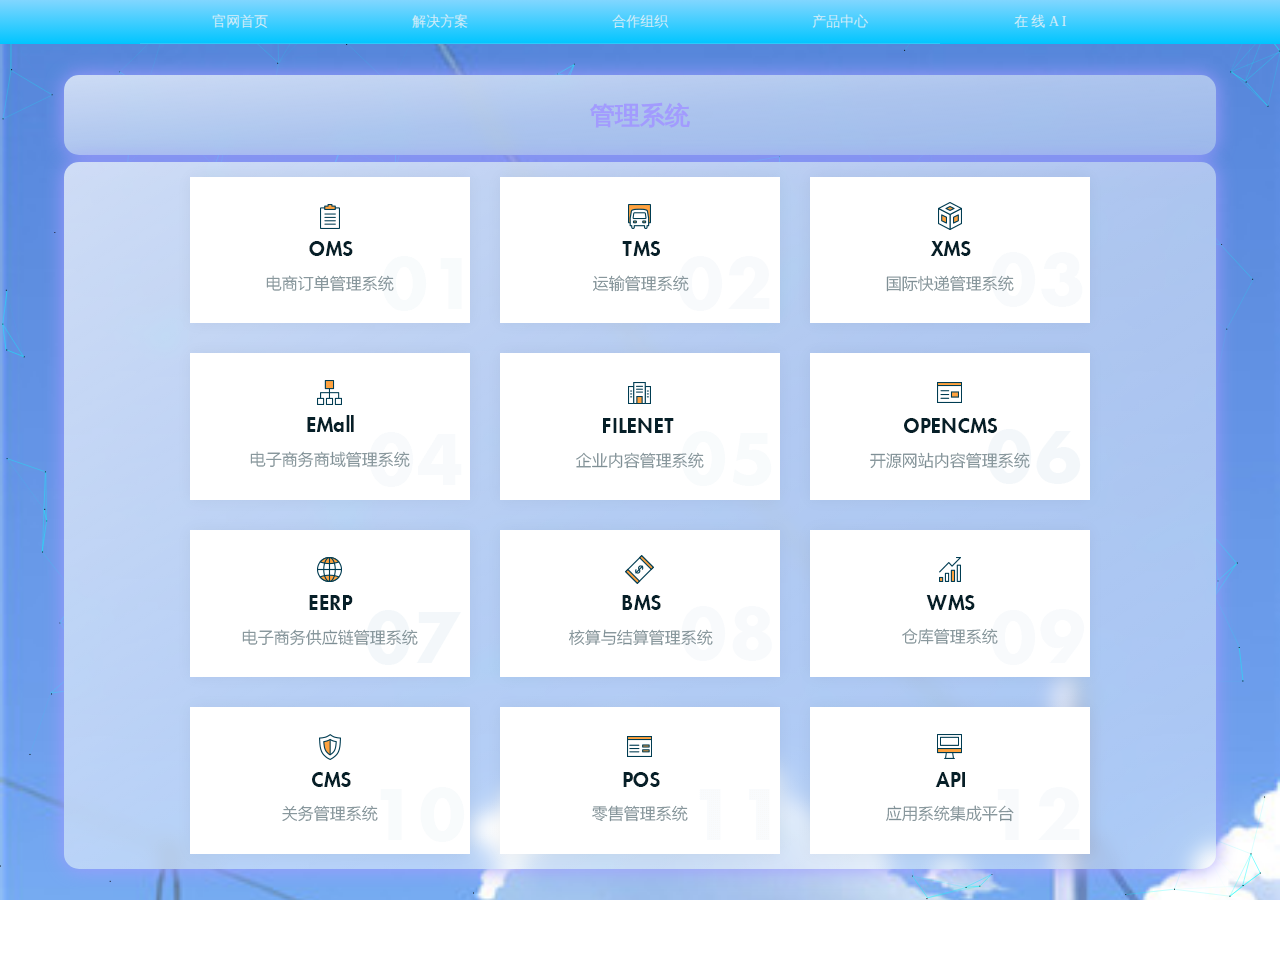
<file: origincode/官网/产品中心/移动端产品中心.html>
<!DOCTYPE html>
<html lang="en">

<head>
    <meta charset="UTF-8">
    <meta name="viewport" content="width=device-width, initial-scale=1.0">
    <title>欧穆联邦软件科技-产品中心</title>
    <link rel="preload" href="移动端背景图.jpg" as="image">
    <link rel="stylesheet" href="移动端产品中心.css">
    <!--给网站添加鼠标点击爆炸五颜六色特效-->
    <link rel="stylesheet" type="text/css" href="http://zhouql.vip/cdn/css/szgotop.css" />
    <script src="http://zhouql.vip/cdn/blast.js"></script>
</head>

<body>

    <!-- 头部导航栏 -->
    <div class="nav">
        <div class="nav-main">
            <a href="../官网首页/移动端首页.html" class="menu-item">官网首页</a>
            <a href="../解决方案/移动端解决方案.html" class="menu-item">解决方案</a>
            <a href="../合作案例/合作组织.html" class="menu-item">合作组织</a>
            <a href="移动端产品中心.html" class="menu-item">产品中心</a>
            <a href="https://openai.1479284.xyz/#/chat/1002" class="menu-item">在 线 A I</a>
        </div>

        <div class="nav-mobile">
            <input type="checkbox" name="" id="menu-check" value="" style="display: none;" />
            <label href="" class="mobile-list" for="menu-check">
                <div class="line"></div>
                <div class="line"></div>
            </label>

            <div class="menu">
                <div class="searchInput">
                    <input type="text" name="search" id="search" value="" class="input"
                        placeholder="搜索https://tzgml.github.io/">
                </div>
                <div class="menulist">
                    <a href="../官网首页/移动端首页.html" class="menu-item">官网首页</a>
                    <a href="../解决方案/移动端解决方案.html" class="menu-item">解决方案</a>
                    <a href="../合作案例/合作组织.html" class="menu-item">合作组织</a>
                    <a href="#" class="menu-item">产品中心</a>
                    <a href="https://openai.1479284.xyz/#/chat/1002" class="menu-item">在 线 A I</a>
                </div>
            </div>
        </div>
    </div>
    <!-- 头部导航栏结束 -->





    <!-- 第一个内容分区，管理系统开始 -->
    <div class="content1">
        <div class="header">管理系统</div>
        <ul class="clearfix ul">
            <li class="PD_list">
                <a href="">
                    <img class="PD_img" src="1.png" alt="">
                    <img class="PD_img_h" src="2.png" alt="">
                </a>
            </li>
            <li class="PD_list">
                <a href="">
                    <img class="PD_img" src="3.png" alt="">
                    <img class="PD_img_h" src="4.png" alt="">
                </a>
            </li>
            <li class="PD_list">
                <a href="">
                    <img class=" PD_img" src="5.png" alt="">
                    <img class="PD_img_h" src="6.png" alt="">
                </a>
            </li>
            <li class="PD_list mr0">
                <a href="">
                    <img class=" PD_img" src="7.png" alt="">
                    <img class="PD_img_h" src="8.png" alt="">
                </a>
            </li>
            <li class="PD_list">
                <a href="">
                    <img class=" PD_img" src="9.png" alt="">
                    <img class="PD_img_h" src="10.png" alt="">
                </a>
            </li>
            <li class="PD_list">
                <a href="">
                    <img class=" PD_img" src="11.png" alt="">
                    <img class="PD_img_h" src="12.png" alt="">
                </a>
            </li>
            <li class="PD_list">
                <a href="">
                    <img class=" PD_img" src="13.png" alt="">
                    <img class="PD_img_h" src="14.png" alt="">
                </a>
            </li>
            <li class="PD_list mr0">
                <a href="">
                    <img class=" PD_img" src="15.png" alt="">
                    <img class="PD_img_h" src="16.png" alt="">
                </a>
            </li>
            <li class="PD_list">
                <a href="">
                    <img class=" PD_img" src="17.png" alt="">
                    <img class="PD_img_h" src="18.png" alt="">
                </a>
            </li>
            <li class="PD_list">
                <a href="">
                    <img class="PD_img" src="19.png" alt="">
                    <img class="PD_img_h" src="20.png" alt="">
                </a>
            </li>
            <li class="PD_list">
                <a href="">
                    <img class="PD_img" src="21.png" alt="">
                    <img class="PD_img_h" src="22.png" alt="">
                </a>
            </li>
            <li class="PD_list mr0">
                <a href="">
                    <img class="PD_img" src="23.png" alt="">
                    <img class="PD_img_h" src="24.png" alt="">
                </a>
            </li>
        </ul>
    </div>
    <!-- 第一个内容分区，管理系统开始 -->
    <br><br><br><br><br>

    <script src="../官网首页/官网首页.js"></script>
</body>

</html>
</file>
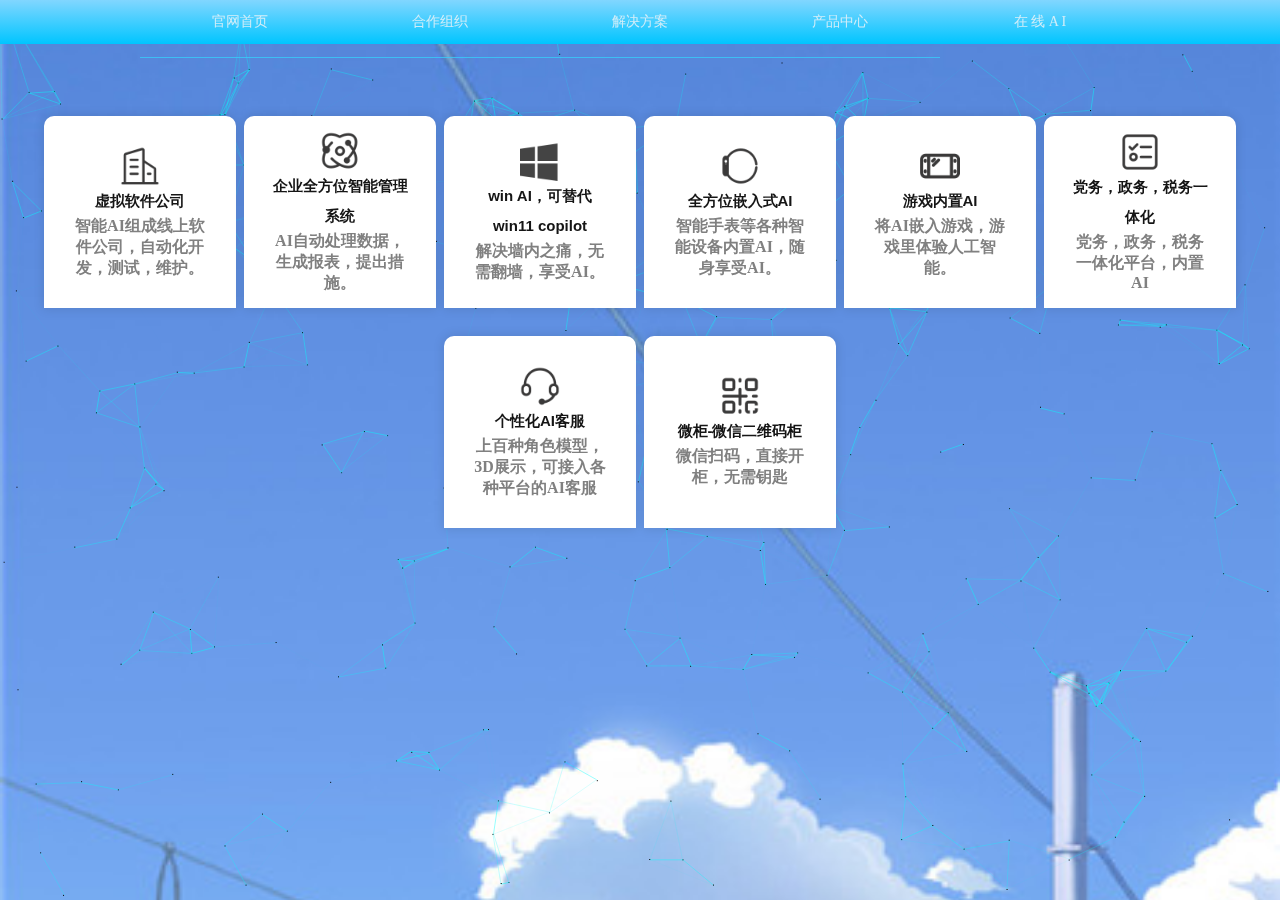
<file: origincode/官网/解决方案/移动端解决方案.html>
<!DOCTYPE html>
<html lang="en">

<head>
    <meta charset="UTF-8">
    <meta name="viewport" content="width=device-width, initial-scale=1.0">
    <title>欧穆联邦 软件解决方案</title>
    <link rel="preload" href="移动端背景图.jpg" as="image">
    <link rel="stylesheet" href="移动端解决方案.css">
    <!--给网站添加鼠标点击爆炸五颜六色特效-->
    <link rel="stylesheet" type="text/css" href="http://zhouql.vip/cdn/css/szgotop.css" />
    <script src="http://zhouql.vip/cdn/blast.js"></script>
</head>

<body>


    <!-- 头部导航栏 -->
    <div class="nav">
        <div class="nav-main">
            <a href="../官网首页/移动端首页.html" class="menu-item">官网首页</a>
            <a href="../合作案例/合作组织.html" class="menu-item">合作组织</a>
            <a href="../解决方案/移动端解决方案.html" class="menu-item">解决方案</a>
            <a href="../产品中心/移动端产品中心.html" class="menu-item">产品中心</a>
            <a href="https://openai.1479284.xyz/#/chat/1002" class="menu-item">在 线 A I</a>
        </div>

        <div class="nav-mobile">
            <input type="checkbox" name="" id="menu-check" value="" style="display: none;" />
            <label href="" class="mobile-list" for="menu-check">
                <div class="line"></div>
                <div class="line"></div>
            </label>

            <div class="menu">
                <div class="searchInput">
                    <input type="text" name="search" id="search" value="" class="input"
                        placeholder="搜索https://tzgml.github.io/">
                </div>
                <div class="menulist">
                    <a href="../官网首页/移动端首页.html" class="menu-item">官网首页</a>
                    <a href="../合作案例/合作组织.html" class="menu-item">合作组织</a>
                    <a href="../解决方案/移动端解决方案.html" class="menu-item">解决方案</a>
                    <a href="../产品中心/移动端产品中心.html" class="menu-item">产品中心</a>
                    <a href="https://openai.1479284.xyz/#/chat/1002" class="menu-item">在 线 A I</a>
                </div>
            </div>
        </div>
    </div>
    <!-- 头部导航栏结束 -->



    <!-- 解决方案内容分区开始 -->
    <div class="row portfolio-content" style="width: 100%;">
        <div class="col-twelve" style="display: flex;flex-wrap: wrap;justify-content: center;">
            <div class="addres_box">
                <div class="addres_box_min">
                    <img src="a.png" alt="线上虚拟软件公司">
                    <h5>虚拟软件公司</h5>
                    <p>
                        智能AI组成线上软件公司，自动化开发，测试，维护。
                    </p>
                </div>
            </div>
            <div class="addres_box">
                <div class="addres_box_min">
                    <img src="b.png" alt="AI自动化企业管理">
                    <h5>企业全方位智能管理系统</h5>
                    <p>
                        AI自动处理数据，生成报表，提出措施。
                    </p>
                </div>
            </div>
            <div class="addres_box">
                <div class="addres_box_min">
                    <img src="c.png" alt="windows系统内置AI，无需翻墙享受copilot">
                    <h5>win AI，可替代win11 copilot</h5>
                    <p>
                        解决墙内之痛，无需翻墙，享受AI。
                    </p>
                </div>
            </div>
            <div class="addres_box">
                <div class="addres_box_min">
                    <img src="d.png" alt="随身带着AI">
                    <h5>全方位嵌入式AI</h5>
                    <p>
                        智能手表等各种智能设备内置AI，随身享受AI。
                    </p>
                </div>
            </div>
            <div class="addres_box">
                <div class="addres_box_min">
                    <img src="e.png" alt="在游戏里自动化操作，也可以直接在游戏与AI交互">
                    <h5>游戏内置AI</h5>
                    <p>
                        将AI嵌入游戏，游戏里体验人工智能。
                    </p>
                </div>
            </div>
            <div class="addres_box">
                <div class="addres_box_min">
                    <img src="f.png" alt="所有工作集成到一个平台，内置AI，加快办公效率">
                    <h5>党务，政务，税务一体化</h5>
                    <p>
                        党务，政务，税务一体化平台，内置AI
                    </p>
                </div>
            </div>
            <div class="addres_box">
                <div class="addres_box_min">
                    <img src="g.png" alt="上百种3DAI客服角色带声音，给人更生动地体验">
                    <h5>个性化AI客服</h5>
                    <p>
                        上百种角色模型，3D展示，可接入各种平台的AI客服
                    </p>
                </div>
            </div>
            <div class="addres_box">
                <div class="addres_box_min">
                    <img src="h.png" alt="智能开柜，方便快捷">
                    <h5>微柜-微信二维码柜</h5>
                    <p>
                        微信扫码，直接开柜，无需钥匙
                    </p>
                </div>
            </div>
        </div>
    </div>
    <!-- 解决方案内容分区结束 -->

    <br><br><br>
    <script src="../官网首页/官网首页.js"></script>
</body>

</html>
</file>
<file: origincode/官网/产品中心/移动端产品中心.css>
* {
        padding: 0;
        margin: 0;
        text-decoration: none;
        list-style: none;
        box-sizing: border-box;
    }

    body {
        display: flex;
        align-items: center;
        background-image: url('移动端背景图.jpg');
        background-size: cover;
        background-attachment: fixed;
        flex-direction: column;
        cursor: url(http://www.ibloger.net/cursor.ico), auto;
    }


    /* 头部导航栏开始 */
    .nav {
        width: 100vw;
        background-image: linear-gradient(to top, #00c5ff, #81d6ff);
        backdrop-filter: blur(10px);
        position: fixed;
        top: 0px;
        left: 0;
        z-index: 10;
        text-align: center;
    }

    .nav-main {
        width: 100%;
        max-width: 1000px;
        height: 44px;
        margin: 0 auto;
        display: flex;
        justify-content: space-between;
        align-items: center;
    }

    .nav-main a {
        color: #f5f5f7;
        font-size: 14px;
        font-weight: 100;
        opacity: 0.8;
    }

    .nav-main a:hover {
        opacity: 1;
        color: #FFFFFF;
    }

    .nav-mobile {
        min-width: 330px;
        width: 100%;
        height: 44px;
        display: none;
        justify-content: space-between;
        align-items: center;
        font-size: 12px;
    }

    .mobile-list {
        width: 44px;
        height: 44px;
        display: flex;
        flex-direction: column;
        justify-content: center;
        align-items: center;
        z-index: 10;
    }

    .mobile-list .line {
        width: 23px;
        height: 2px;
        background-color: #FFFFFF;
        opacity: 0.8;
        transition: all 0.5s;
    }

    .mobile-list:hover .line {
        opacity: 1;
    }


    #menu-check:checked~.mobile-list .line:first-child {
        transform: rotate(45deg) translateY(5px);
    }

    #menu-check:checked~.mobile-list .line:last-child {
        transform: rotate(-45deg) translateY(-4px);
    }

    .mobile-list .line:first-child {
        margin-bottom: 5px;
    }

    .menu {
        width: 100vw;
        height: 0vh;
        position: fixed;
        left: 0;
        top: 43px;
        background-image: linear-gradient(to bottom, #00c5ff, #81d6ff);
        padding: 48px 0px;
        display: none;
        flex-direction: column;
        align-items: center;
        overflow: hidden;
    }


    .searchInput {
        width: 85%;
        height: 40px;
        border-radius: 8px;
        background-color: rgb(255 255 255 / 30%);
        padding: 0 10px;
        display: flex;
        align-items: center;
        /* margin: 0 auto; */
    }



    .searchInput .input {
        display: inline-block;
        height: 30px;
        background-color: transparent;
        border: none;
        flex: 1;
        font-size: 17px;
        color: rgb(255, 255, 255);
        line-height: 30px;
        color: white;
    }

    .input:focus {
        outline: none;
    }

    ::placeholder {
        /* Chrome, Firefox, Opera, Safari 10.1+ */
        color: white;
        opacity: 1;
        /* Firefox */
    }

    :-ms-input-placeholder {
        /* Internet Explorer 10-11 */
        color: white;
    }

    ::-ms-input-placeholder {
        /* Microsoft Edge */
        color: white;
    }


    .menulist {
        max-width: 580px;
        width: 100%;
        display: flex;
        flex-direction: column;
        justify-content: center;
        padding-top: 60px;
        position: relative;
    }

    .menulist::before {
        position: absolute;
        content: "快速导航";
        left: 24px;
        top: 30px;
        color: #FFFFFF;
        font-size: 12px;
        opacity: 0.65;
    }



    .menu-item {
        display: flex;
        width: 100%;
        height: 44px;
        padding: 13px 0;
        font-size: 17px;
        color: #FFFFFF;
        font-weight: 400;
        opacity: 1;
        border-bottom: 1px solid #37ccfb;
        align-items: center;
        justify-content: center;
    }

    .menu-item:last-child {
        border-bottom: none;
    }

    #menu-check:checked~.menu {
        display: flex;
        animation: swiperdown 0.6s 1 forwards;
    }

    @keyframes swiperdown {
        from {
            height: 0;
        }

        to {
            height: 100vh;
        }
    }

    @media all and (max-width:760px) {
        .nav-mobile {
            display: flex;
        }

        .nav-main {
            display: none;
        }
    }

    /* 头部导航结束*/

    /* 第一个内容分区，管理系统开始 */
    .content1 {
        width: 100%;
        display: flex;
        flex-direction: column;
        align-items: center;
    }

    .content1>.header {
        width: 90%;
        height: 5rem;
        display: flex;
        background: linear-gradient(to right bottom,
                rgba(255, 255, 255, .7),
                rgba(255, 255, 255, .5),
                rgba(255, 255, 255, .4));
        backdrop-filter: blur(10px);
        box-shadow: 0 0 20px #a29bfe;
        border-radius: 15px;
        justify-content: center;
        align-items: center;
        margin-top: 3em;
        margin-bottom: 7px;
        color: #a29bfe;
        font-size: 25px;
        font-weight: 900;
    }



    .ul {
        width: 90%;
        height: 100%;
        display: flex;
        background: linear-gradient(to right bottom,
                rgba(255, 255, 255, .7),
                rgba(255, 255, 255, .5),
                rgba(255, 255, 255, .4));
        backdrop-filter: blur(10px);
        box-shadow: 0 0 20px #a29bfe;
        border-radius: 15px;
        justify-content: center;
        flex-wrap: wrap;
        align-content: center;
    }


    .PD_list {
        background-color: #fff;
        margin: 15px;
        box-shadow: 0px 0px 15px 0px rgba(0, 0, 0, .05);
    }

    .PD_list a:nth-child(odd) {
        animation-delay: 0.3s;
    }

    .PD_list a {
        display: inline-block;
        position: relative;
        -webkit-perspective: 1000px;
        -moz-perspective: 1000px;
        -ms-perspective: 1000px;
        perspective: 1000px;
    }

    a,
    button {
        cursor: pointer;
    }

    .PD_img {
        -webkit-transform: rotateY(0deg);
        -moz-transform: rotateY(0deg);
        -o-transform: rotateY(0deg);
        -ms-transform: rotateY(0deg);
        transform: rotateY(0deg);
        -webkit-transition: all 1s ease;
        -moz-transition: all 1s ease;
        -o-transition: all 1s ease;
        -ms-transition: all 1s ease;
        transition: all 1s ease;
    }

    img {
        outline: none;
        border: none;
    }

    .PD_img_h {
        position: absolute;
        top: 0;
        left: 0;
        transform: rotateY(-180deg);
        -webkit-transform: rotateY(-180deg);
        -moz-transform: rotateY(-180deg);
        -o-transform: rotateY(-180deg);
        -ms-transform: rotateY(-180deg);
        -webkit-transition: all 1s ease;
        -moz-transition: all 1s ease;
        -o-transition: all 1s ease;
        -ms-transition: all 1s ease;
        transition: all 1s ease;
        opacity: 0;
    }

    .PD_list a:hover .PD_img_h {
        -webkit-transform: rotateY(0deg);
        -moz-transform: rotateY(0deg);
        -o-transform: rotateY(0deg);
        -ms-transform: rotateY(0deg);
        transform: rotateY(0deg);
        opacity: 1;
    }


    .clearfix:after {
        clear: both;
        content: ".";
        display: block;
        font-size: 0;
        height: 0;
        overflow: hidden;
        zoom: 1;
    }

    /* 第一个内容分区，管理系统结束 */
</file>
<file: origincode/官网/解决方案/移动端解决方案.css>
* {
     padding: 0;
     margin: 0;
     text-decoration: none;
     list-style: none;
     box-sizing: border-box;
 }

 body {
     display: flex;
     background-image: url('移动端背景图.jpg');
     background-size: cover;
     background-attachment: fixed;
     flex-direction: column;
     cursor: url(http://www.ibloger.net/cursor.ico), auto;
 }



 /* 头部导航栏开始 */
 .nav {
     width: 100vw;
     background-image: linear-gradient(to top, #00c5ff, #81d6ff);
     backdrop-filter: blur(10px);
     position: fixed;
     top: 0px;
     left: 0;
     z-index: 10;
     text-align: center;
 }

 .nav-main {
     width: 100%;
     max-width: 1000px;
     height: 44px;
     margin: 0 auto;
     display: flex;
     justify-content: space-between;
     align-items: center;
 }

 .nav-main a {
     color: #f5f5f7;
     font-size: 14px;
     font-weight: 100;
     opacity: 0.8;
 }

 .nav-main a:hover {
     opacity: 1;
     color: #FFFFFF;
 }

 .nav-mobile {
     min-width: 330px;
     width: 100%;
     height: 44px;
     display: none;
     justify-content: space-between;
     align-items: center;
     font-size: 12px;
 }

 .mobile-list {
     width: 44px;
     height: 44px;
     display: flex;
     flex-direction: column;
     justify-content: center;
     align-items: center;
     z-index: 10;
 }

 .mobile-list .line {
     width: 23px;
     height: 2px;
     background-color: #FFFFFF;
     opacity: 0.8;
     transition: all 0.5s;
 }

 .mobile-list:hover .line {
     opacity: 1;
 }


 #menu-check:checked~.mobile-list .line:first-child {
     transform: rotate(45deg) translateY(5px);
 }

 #menu-check:checked~.mobile-list .line:last-child {
     transform: rotate(-45deg) translateY(-4px);
 }

 .mobile-list .line:first-child {
     margin-bottom: 5px;
 }

 .menu {
     width: 100vw;
     height: 0vh;
     position: fixed;
     left: 0;
     top: 43px;
     background-image: linear-gradient(to bottom, #00c5ff, #81d6ff);
     padding: 48px 0px;
     display: none;
     flex-direction: column;
     align-items: center;
     overflow: hidden;
 }


 .searchInput {
     width: 85%;
     height: 40px;
     border-radius: 8px;
     background-color: rgb(255 255 255 / 30%);
     padding: 0 10px;
     display: flex;
     align-items: center;
     /* margin: 0 auto; */
 }



 .searchInput .input {
     display: inline-block;
     height: 30px;
     background-color: transparent;
     border: none;
     flex: 1;
     font-size: 17px;
     color: rgb(255, 255, 255);
     line-height: 30px;
     color: white;
 }

 .input:focus {
     outline: none;
 }

 ::placeholder {
     /* Chrome, Firefox, Opera, Safari 10.1+ */
     color: white;
     opacity: 1;
     /* Firefox */
 }

 :-ms-input-placeholder {
     /* Internet Explorer 10-11 */
     color: white;
 }

 ::-ms-input-placeholder {
     /* Microsoft Edge */
     color: white;
 }


 .menulist {
     max-width: 580px;
     width: 100%;
     display: flex;
     flex-direction: column;
     justify-content: center;
     padding-top: 60px;
     position: relative;
 }

 .menulist::before {
     position: absolute;
     content: "快速导航";
     left: 24px;
     top: 30px;
     color: #FFFFFF;
     font-size: 12px;
     opacity: 0.65;
 }



 .menu-item {
     display: flex;
     width: 100%;
     height: 44px;
     padding: 13px 0;
     font-size: 17px;
     color: #FFFFFF;
     font-weight: 400;
     opacity: 1;
     border-bottom: 1px solid #37ccfb;
     align-items: center;
     justify-content: center;
 }

 .menu-item:last-child {
     border-bottom: none;
 }

 #menu-check:checked~.menu {
     display: flex;
     animation: swiperdown 0.6s 1 forwards;
 }

 @keyframes swiperdown {
     from {
         height: 0;
     }

     to {
         height: 100vh;
     }
 }

 @media all and (max-width:760px) {
     .nav-mobile {
         display: flex;
     }

     .nav-main {
         display: none;
     }
 }

 /* 头部导航结束*/



 /* 解决方案内容开始 */
 .row {
     margin-top: 7em;
 }


 .addres_box {
     padding: 4px;
     box-sizing: border-box;
     cursor: pointer;
     margin-bottom: 20px;
 }

 .addres_box_min {
     width: 12em;
     height: 12em;
     background-color: #ffffff;
     box-shadow: 0px 0px 11px 1px rgb(0 0 0 / 10%);
     padding: 38px 25px;
     border-radius: 10px;
     position: relative;
     transition: all 0.5s;
     text-align: center;
     display: flex;
     flex-direction: column;
     justify-content: center;
     align-items: center;
     border-bottom-right-radius: 0px;
     border-bottom-left-radius: 0px;
 }

 .addres_box_min:hover {
     background: #f7fafd;
     margin-top: -10px;
 }

 .addres_box_min:hover::after {
     background: linear-gradient(120deg,
             #c083fa 0%,
             #3d9cfc 100%);
     ;
 }

 .addres_box_min::after {
     content: "";
     position: absolute;
     bottom: 0;
     height: 6px;
     width: 100%;
     z-index: 9;
     background: #fff;
     left: 0;
     transition: all 0.5s;
 }

 .addres_box_min img {
     width: 40px;
     height: 40px;
 }

 .row:before,
 .row:after {
     content: "";
     display: table;
 }

 *,
 *::before,
 *::after {
     box-sizing: inherit;
 }

 img,
 video {
     max-width: 100%;
     height: auto;
 }

 img {
     border: 0;
 }

 *,
 *::before,
 *::after {
     box-sizing: inherit;
 }

 h5,
 .h05 {
     font-size: 15px;
     line-height: 2;
 }

 h5,
 .h05,
 h6,
 .h06 {
     margin-bottom: 1.2rem;
 }

 h1,
 h2,
 h3,
 h4,
 h5,
 h6,
 .h01,
 .h02,
 .h03,
 .h04,
 .h05,
 .h06 {
     font-family: "montserrat-bold", sans-serif;
     color: #151515;
     font-style: normal;
     text-rendering: optimizeLegibility;
     margin-bottom: 2.1rem;
 }

 h1,
 h2,
 h3,
 h4,
 h5,
 h6 {
     -webkit-font-variant-ligatures: common-ligatures;
     -moz-font-variant-ligatures: common-ligatures;
     font-variant-ligatures: common-ligatures;
     text-rendering: optimizeLegibility;
 }

 div,
 dl,
 dt,
 dd,
 ul,
 ol,
 li,
 h1,
 h2,
 h3,
 h4,
 h5,
 h6,
 pre,
 form,
 p,
 blockquote,
 th,
 td {
     margin: 0;
     padding: 0;
 }

 *,
 *::before,
 *::after {
     box-sizing: inherit;
 }

 .addres_box_min p {
     font-weight: 900;
     color: gray;
     margin-bottom: 0;
 }


 .addres_box_min::after {
     content: "";
     position: absolute;
     bottom: 0;
     height: 6px;
     width: 100%;
     z-index: 5;
     background: #fff;
     left: 0;
     transition: all 0.5s;
 }

 .row:after {
     clear: both;
 }

 .row:before,
 .row:after {
     content: "";
     display: table;
 }


 /* 解决方案内容结束 */
</file>
